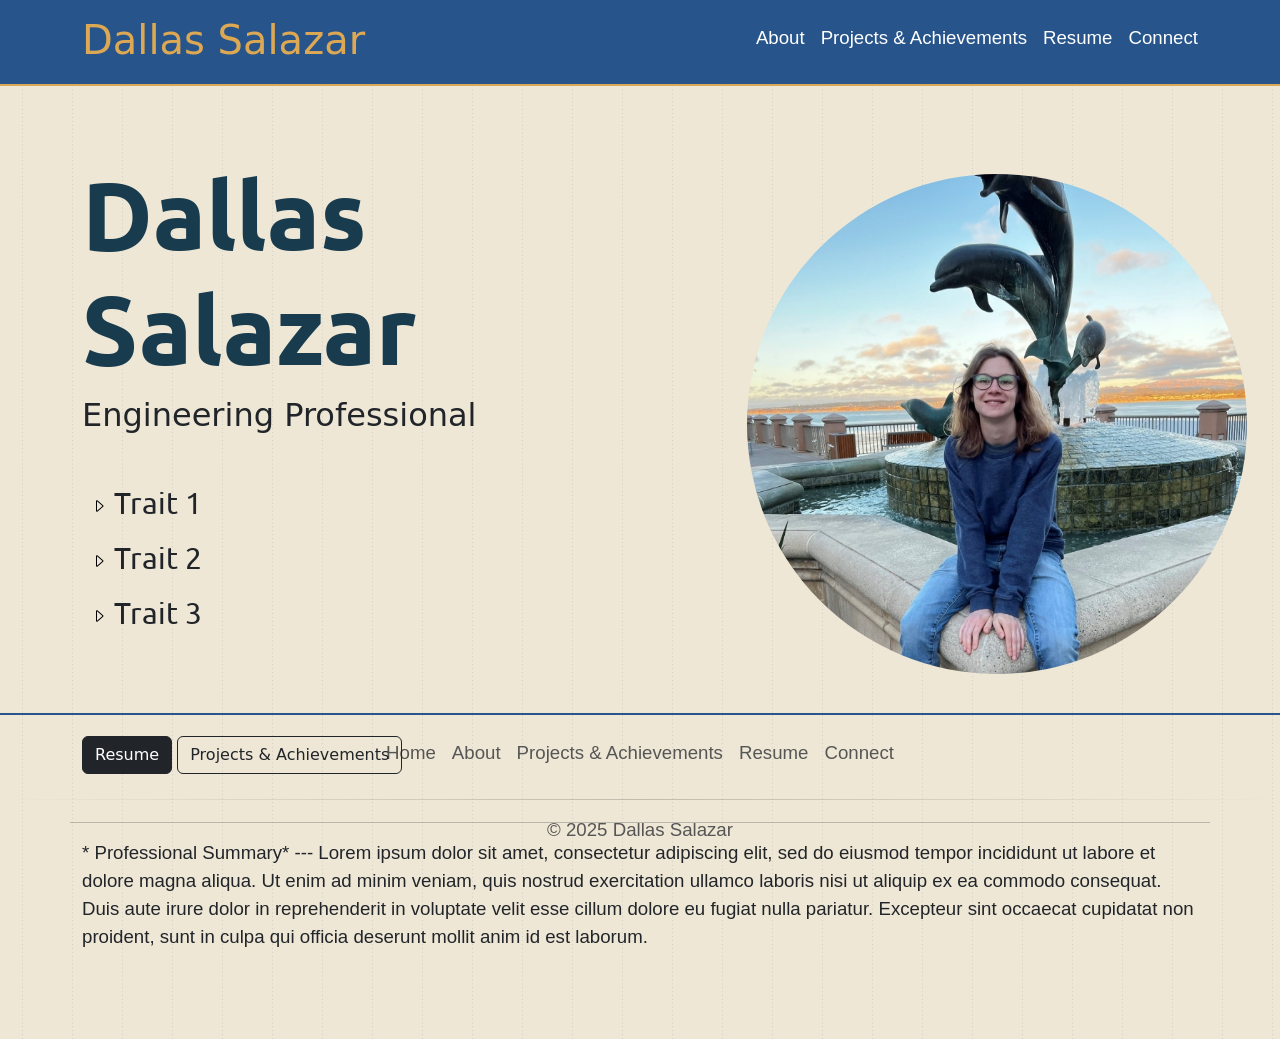
<file: index.html>
<!doctype html>
<html lang="en">
  <head>
    <meta charset="UTF-8" />
    <meta name="viewport" content="width=device-width, initial-scale=1.0" />
    <link
      href="https://cdn.jsdelivr.net/npm/bootstrap@5.3.8/dist/css/bootstrap.min.css"
      rel="stylesheet"
      integrity="sha384-sRIl4kxILFvY47J16cr9ZwB07vP4J8+LH7qKQnuqkuIAvNWLzeN8tE5YBujZqJLB"
      crossorigin="anonymous"
    />
    <link rel="preconnect" href="https://fonts.googleapis.com" />
    <link rel="preconnect" href="https://fonts.gstatic.com" crossorigin />
    <link
      href="https://fonts.googleapis.com/css2?family=Ubuntu:ital,wght@0,300;0,400;0,500;0,700;1,300;1,400;1,500;1,700&display=swap"
      rel="stylesheet"
    />
    <link href="./css/styles.css" rel="stylesheet" />
    <title>Dallas Salazar | Engineering Professional</title>
  </head>
  <body>
    <!-- Header -->
    <section id="site-header">
      <div class="container">
        <header
          class="d-flex flex-wrap justify-content-center py-3 mb-1"
        >
          <a
            href="./index.html"
            class="d-flex align-items-center mb-3 mb-md-0 me-md-auto link-body-emphasis text-decoration-none"
          >
            <span class="mb-0 h1" id="navbar-h1-color">Dallas Salazar</span>
          </a>
          <ul class="nav nav-underline">
            <li class="nav-item"><a href="./pages/about.html" class="nav-link nav-link-color">About</a></li>
            <li class="nav-item">
              <a href="./pages/projects.html" class="nav-link nav-link-color">Projects & Achievements</a>
            </li>
            <li class="nav-item"><a href="./pages/resume.html" class="nav-link nav-link-color">Resume</a></li>
            <li class="nav-item"><a href="https://www.linkedin.com/in/dallas-evans1/" class="nav-link nav-link-color">Connect</a></li>
          </ul>
        </header>
      </div>
    </section>
    <!-- Content -->
    <section id="site-content">
    <div class="container py-5">
      <div class="row py-4">
        <div class="col-7">
          <h1>Dallas Salazar</h1>
          <h2>Engineering Professional</h2>
          <ul id="home-list">
            <li id="home-list-item">Trait 1</li>
            <li id="home-list-item">Trait 2</li>
            <li id="home-list-item">Trait 3</li>
          </ul>
          <a href="./pages/resume.html"><button type="button" class="btn btn-dark">Resume</button></a>
          <a href="./pages/projects.html"></ap><button type="button" class="btn btn-outline-dark">
            Projects & Achievements
          </button></a>
        </div>
        <div class="col-5 py-3">
          <img id="home-headshot" src="./images/DallasPortrait.jpg" />
        </div>
      </div>
      <div class="row py-4">
        <hr />
        <p>
          * Professional Summary* --- Lorem ipsum dolor sit amet, consectetur
          adipiscing elit, sed do eiusmod tempor incididunt ut labore et dolore
          magna aliqua. Ut enim ad minim veniam, quis nostrud exercitation
          ullamco laboris nisi ut aliquip ex ea commodo consequat. Duis aute
          irure dolor in reprehenderit in voluptate velit esse cillum dolore eu
          fugiat nulla pariatur. Excepteur sint occaecat cupidatat non proident,
          sunt in culpa qui officia deserunt mollit anim id est laborum.
        </p>
      </div>
    </div>
    </section>
    <!-- Footer -->
    <section>
      <div class="container">
        <footer class="py-3 my-4 fixed-bottom" id="site-footer">
          <ul class="nav justify-content-center pb-2 mb-3">
            <li class="nav-item">
              <a href="./index.html" class="nav-link px-2 text-body-secondary">Home</a>
            </li>
            <li class="nav-item">
              <a href="./pages/about.html" class="nav-link px-2 text-body-secondary">About</a>
            </li>
            <li class="nav-item">
              <a href="./pages/projects.html" class="nav-link px-2 text-body-secondary"
                >Projects & Achievements</a
              >
            </li>
            <li class="nav-item">
              <a href="./pages/resume.html" class="nav-link px-2 text-body-secondary">Resume</a>
            </li>
            <li class="nav-item">
              <a href="https://www.linkedin.com/in/dallas-evans1/" class="nav-link px-2 text-body-secondary">Connect</a>
            </li>
          </ul>
          <hr id="footer-hr">
          <p class="text-center text-body-secondary">© 2025 Dallas Salazar</p>
        </footer>
      </div>
    </section>
    <script
      src="https://cdn.jsdelivr.net/npm/bootstrap@5.3.8/dist/js/bootstrap.bundle.min.js"
      integrity="sha384-FKyoEForCGlyvwx9Hj09JcYn3nv7wiPVlz7YYwJrWVcXK/BmnVDxM+D2scQbITxI"
      crossorigin="anonymous"
    ></script>
  </body>
</html>
</file>
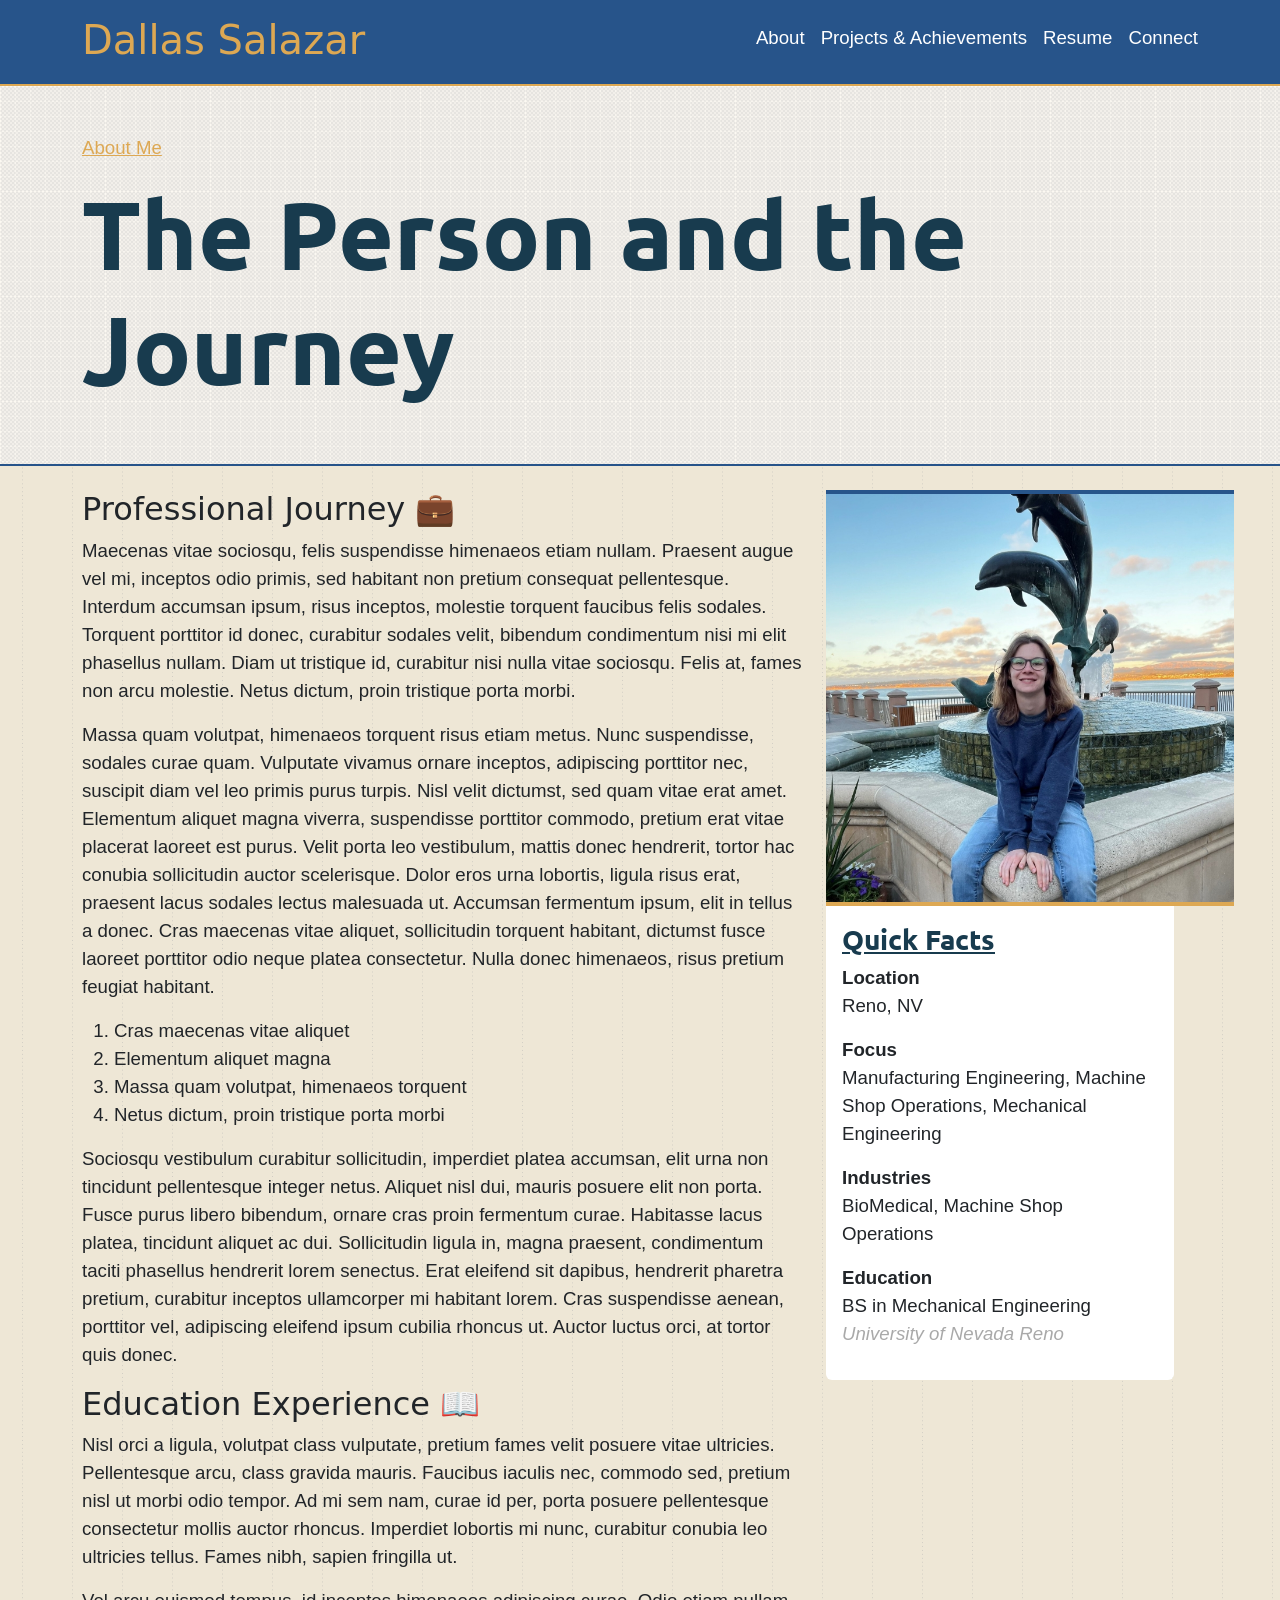
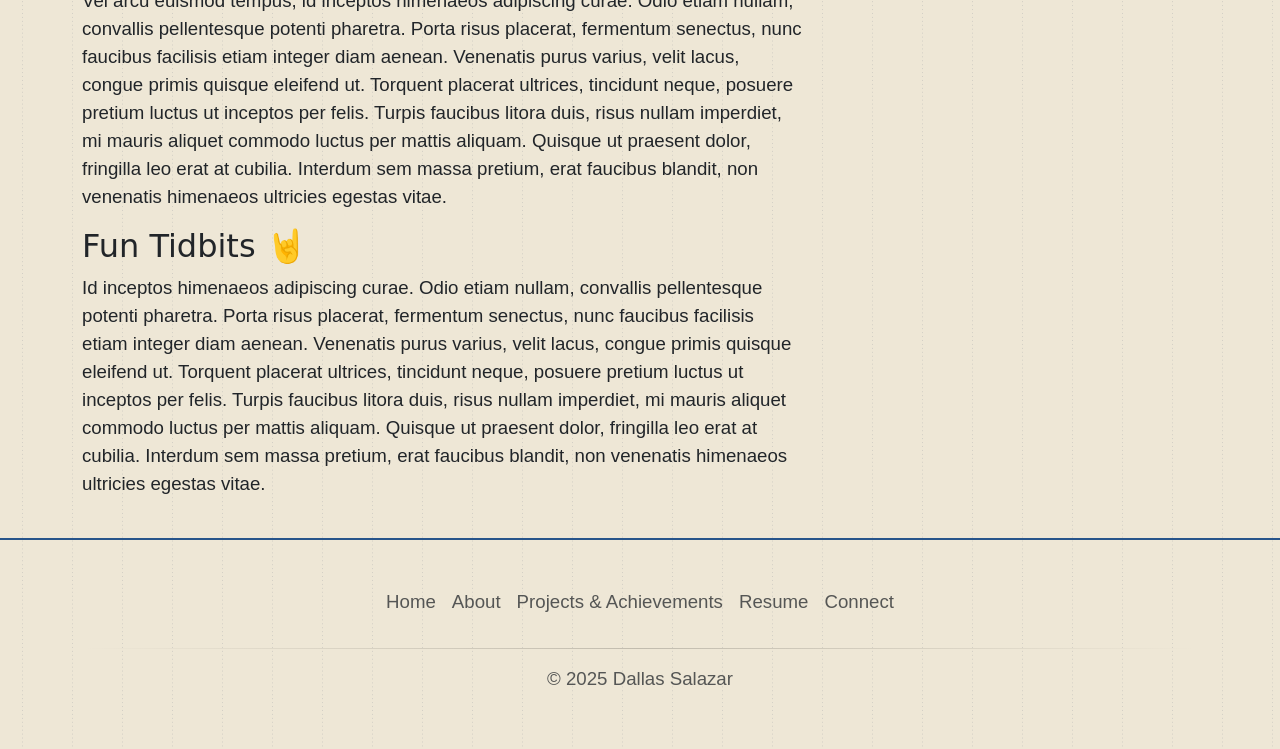
<file: pages/about.html>
<!doctype html>
<html lang="en">
  <head>
    <meta charset="UTF-8" />
    <meta name="viewport" content="width=device-width, initial-scale=1.0" />
    <link
      href="https://cdn.jsdelivr.net/npm/bootstrap@5.3.8/dist/css/bootstrap.min.css"
      rel="stylesheet"
      integrity="sha384-sRIl4kxILFvY47J16cr9ZwB07vP4J8+LH7qKQnuqkuIAvNWLzeN8tE5YBujZqJLB"
      crossorigin="anonymous"
    />
    <link rel="preconnect" href="https://fonts.googleapis.com" />
    <link rel="preconnect" href="https://fonts.gstatic.com" crossorigin />
    <link
      href="https://fonts.googleapis.com/css2?family=Ubuntu:ital,wght@0,300;0,400;0,500;0,700;1,300;1,400;1,500;1,700&display=swap"
      rel="stylesheet"
    />
    <link href="../css/styles.css" rel="stylesheet" />
    <title>Dallas Salazar | About</title>
  </head>
  <body>
    <!-- Header -->
    <section id="site-header">
      <div class="container">
        <header class="d-flex flex-wrap justify-content-center py-3 mb-1">
          <a
            href="../index.html"
            class="d-flex align-items-center mb-3 mb-md-0 me-md-auto link-body-emphasis text-decoration-none"
          >
            <span class="mb-0 h1" id="navbar-h1-color">Dallas Salazar</span>
          </a>
          <ul class="nav nav-underline">
            <li class="nav-item">
              <a href="./about.html" class="nav-link nav-link-color">About</a>
            </li>
            <li class="nav-item">
              <a href="./projects.html" class="nav-link nav-link-color"
                >Projects & Achievements</a
              >
            </li>
            <li class="nav-item">
              <a href="./resume.html" class="nav-link nav-link-color">Resume</a>
            </li>
            <li class="nav-item">
              <a
                href="https://www.linkedin.com/in/dallas-evans1/"
                class="nav-link nav-link-color"
                >Connect</a
              >
            </li>
          </ul>
        </header>
      </div>
    </section>
    <!-- Content -->
    <section id="site-content">
      <div class="page-header">
        <div class="container py-5">
          <div class="col-12">
            <p class="subheading-text">About Me</p>
            <h1>The Person and the Journey</h1>
          </div>
        </div>
      </div>
      <div class="container">
        <div class="row py-4">
          <div class="row">
            <!-- LH NAVIGATION -->
            <div class="col-md-8">
              <h2>Professional Journey 💼</h2>
              <p>
                Maecenas vitae sociosqu, felis suspendisse himenaeos etiam
                nullam. Praesent augue vel mi, inceptos odio primis, sed
                habitant non pretium consequat pellentesque. Interdum accumsan
                ipsum, risus inceptos, molestie torquent faucibus felis sodales.
                Torquent porttitor id donec, curabitur sodales velit, bibendum
                condimentum nisi mi elit phasellus nullam. Diam ut tristique id,
                curabitur nisi nulla vitae sociosqu. Felis at, fames non arcu
                molestie. Netus dictum, proin tristique porta morbi.
              </p>
              <p>
                Massa quam volutpat, himenaeos torquent risus etiam metus. Nunc
                suspendisse, sodales curae quam. Vulputate vivamus ornare
                inceptos, adipiscing porttitor nec, suscipit diam vel leo primis
                purus turpis. Nisl velit dictumst, sed quam vitae erat amet.
                Elementum aliquet magna viverra, suspendisse porttitor commodo,
                pretium erat vitae placerat laoreet est purus. Velit porta leo
                vestibulum, mattis donec hendrerit, tortor hac conubia
                sollicitudin auctor scelerisque. Dolor eros urna lobortis,
                ligula risus erat, praesent lacus sodales lectus malesuada ut.
                Accumsan fermentum ipsum, elit in tellus a donec. Cras maecenas
                vitae aliquet, sollicitudin torquent habitant, dictumst fusce
                laoreet porttitor odio neque platea consectetur. Nulla donec
                himenaeos, risus pretium feugiat habitant.
              </p>
              <ol>
                <li>Cras maecenas vitae aliquet</li>
                <li>Elementum aliquet magna</li>
                <li>Massa quam volutpat, himenaeos torquent</li>
                <li>Netus dictum, proin tristique porta morbi</li>
              </ol>
              <p>
                Sociosqu vestibulum curabitur sollicitudin, imperdiet platea
                accumsan, elit urna non tincidunt pellentesque integer netus.
                Aliquet nisl dui, mauris posuere elit non porta. Fusce purus
                libero bibendum, ornare cras proin fermentum curae. Habitasse
                lacus platea, tincidunt aliquet ac dui. Sollicitudin ligula in,
                magna praesent, condimentum taciti phasellus hendrerit lorem
                senectus. Erat eleifend sit dapibus, hendrerit pharetra pretium,
                curabitur inceptos ullamcorper mi habitant lorem. Cras
                suspendisse aenean, porttitor vel, adipiscing eleifend ipsum
                cubilia rhoncus ut. Auctor luctus orci, at tortor quis donec.
              </p>
              <h2>Education Experience 📖</h2>
              <p>
                Nisl orci a ligula, volutpat class vulputate, pretium fames
                velit posuere vitae ultricies. Pellentesque arcu, class gravida
                mauris. Faucibus iaculis nec, commodo sed, pretium nisl ut morbi
                odio tempor. Ad mi sem nam, curae id per, porta posuere
                pellentesque consectetur mollis auctor rhoncus. Imperdiet
                lobortis mi nunc, curabitur conubia leo ultricies tellus. Fames
                nibh, sapien fringilla ut.
              </p>
              <p>
                Vel arcu euismod tempus, id inceptos himenaeos adipiscing curae.
                Odio etiam nullam, convallis pellentesque potenti pharetra.
                Porta risus placerat, fermentum senectus, nunc faucibus
                facilisis etiam integer diam aenean. Venenatis purus varius,
                velit lacus, congue primis quisque eleifend ut. Torquent
                placerat ultrices, tincidunt neque, posuere pretium luctus ut
                inceptos per felis. Turpis faucibus litora duis, risus nullam
                imperdiet, mi mauris aliquet commodo luctus per mattis aliquam.
                Quisque ut praesent dolor, fringilla leo erat at cubilia.
                Interdum sem massa pretium, erat faucibus blandit, non venenatis
                himenaeos ultricies egestas vitae.
              </p>
              <h2>Fun Tidbits 🤘</h2>
              <p>
                Id inceptos himenaeos adipiscing curae. Odio etiam nullam,
                convallis pellentesque potenti pharetra. Porta risus placerat,
                fermentum senectus, nunc faucibus facilisis etiam integer diam
                aenean. Venenatis purus varius, velit lacus, congue primis
                quisque eleifend ut. Torquent placerat ultrices, tincidunt
                neque, posuere pretium luctus ut inceptos per felis. Turpis
                faucibus litora duis, risus nullam imperdiet, mi mauris aliquet
                commodo luctus per mattis aliquam. Quisque ut praesent dolor,
                fringilla leo erat at cubilia. Interdum sem massa pretium, erat
                faucibus blandit, non venenatis himenaeos ultricies egestas
                vitae.
              </p>
            </div>
            <div class="col-md-4">
              <div class="rounded" id="about-portrait">
                <img
                  id="quickfact-portrait"
                  src="../images/DallasPortrait.jpg"
                  height="416px"
                />
                <div id="quickfact-text">
                  <h3 id="quickfact-heading">Quick Facts</h3>
                  <p>
                    <span class="quickfact-bold">Location</span><br />Reno, NV
                  </p>
                  <p>
                    <span class="quickfact-bold">Focus</span><br />Manufacturing
                    Engineering, Machine Shop Operations, Mechanical Engineering
                  </p>
                  <p>
                    <span class="quickfact-bold">Industries</span
                    ><br />BioMedical, Machine Shop Operations
                  </p>
                  <p>
                    <span class="quickfact-bold">Education</span><br />
                    BS in Mechanical Engineering<br />
                    <span class="quickfact-ital"
                      >University of Nevada Reno</span
                    >
                  </p>
                </div>
              </div>
            </div>
          </div>
        </div>
      </div>
    </section>
    <!-- Footer -->
    <section id="site-footer">
      <div class="container">
        <footer class="py-3 my-4">
          <ul class="nav justify-content-center pb-2 mb-3">
            <li class="nav-item">
              <a href="../index.html" class="nav-link px-2 text-body-secondary"
                >Home</a
              >
            </li>
            <li class="nav-item">
              <a href="./about.html" class="nav-link px-2 text-body-secondary"
                >About</a
              >
            </li>
            <li class="nav-item">
              <a
                href="./projects.html"
                class="nav-link px-2 text-body-secondary"
                >Projects & Achievements</a
              >
            </li>
            <li class="nav-item">
              <a href="./resume.html" class="nav-link px-2 text-body-secondary"
                >Resume</a
              >
            </li>
            <li class="nav-item">
              <a
                href="https://www.linkedin.com/in/dallas-evans1/"
                class="nav-link px-2 text-body-secondary"
                >Connect</a
              >
            </li>
          </ul>
          <hr id="footer-hr" />
          <p class="text-center text-body-secondary">© 2025 Dallas Salazar</p>
        </footer>
      </div>
    </section>
    <script
      src="https://cdn.jsdelivr.net/npm/bootstrap@5.3.8/dist/js/bootstrap.bundle.min.js"
      integrity="sha384-FKyoEForCGlyvwx9Hj09JcYn3nv7wiPVlz7YYwJrWVcXK/BmnVDxM+D2scQbITxI"
      crossorigin="anonymous"
    ></script>
  </body>
</html>
</file>
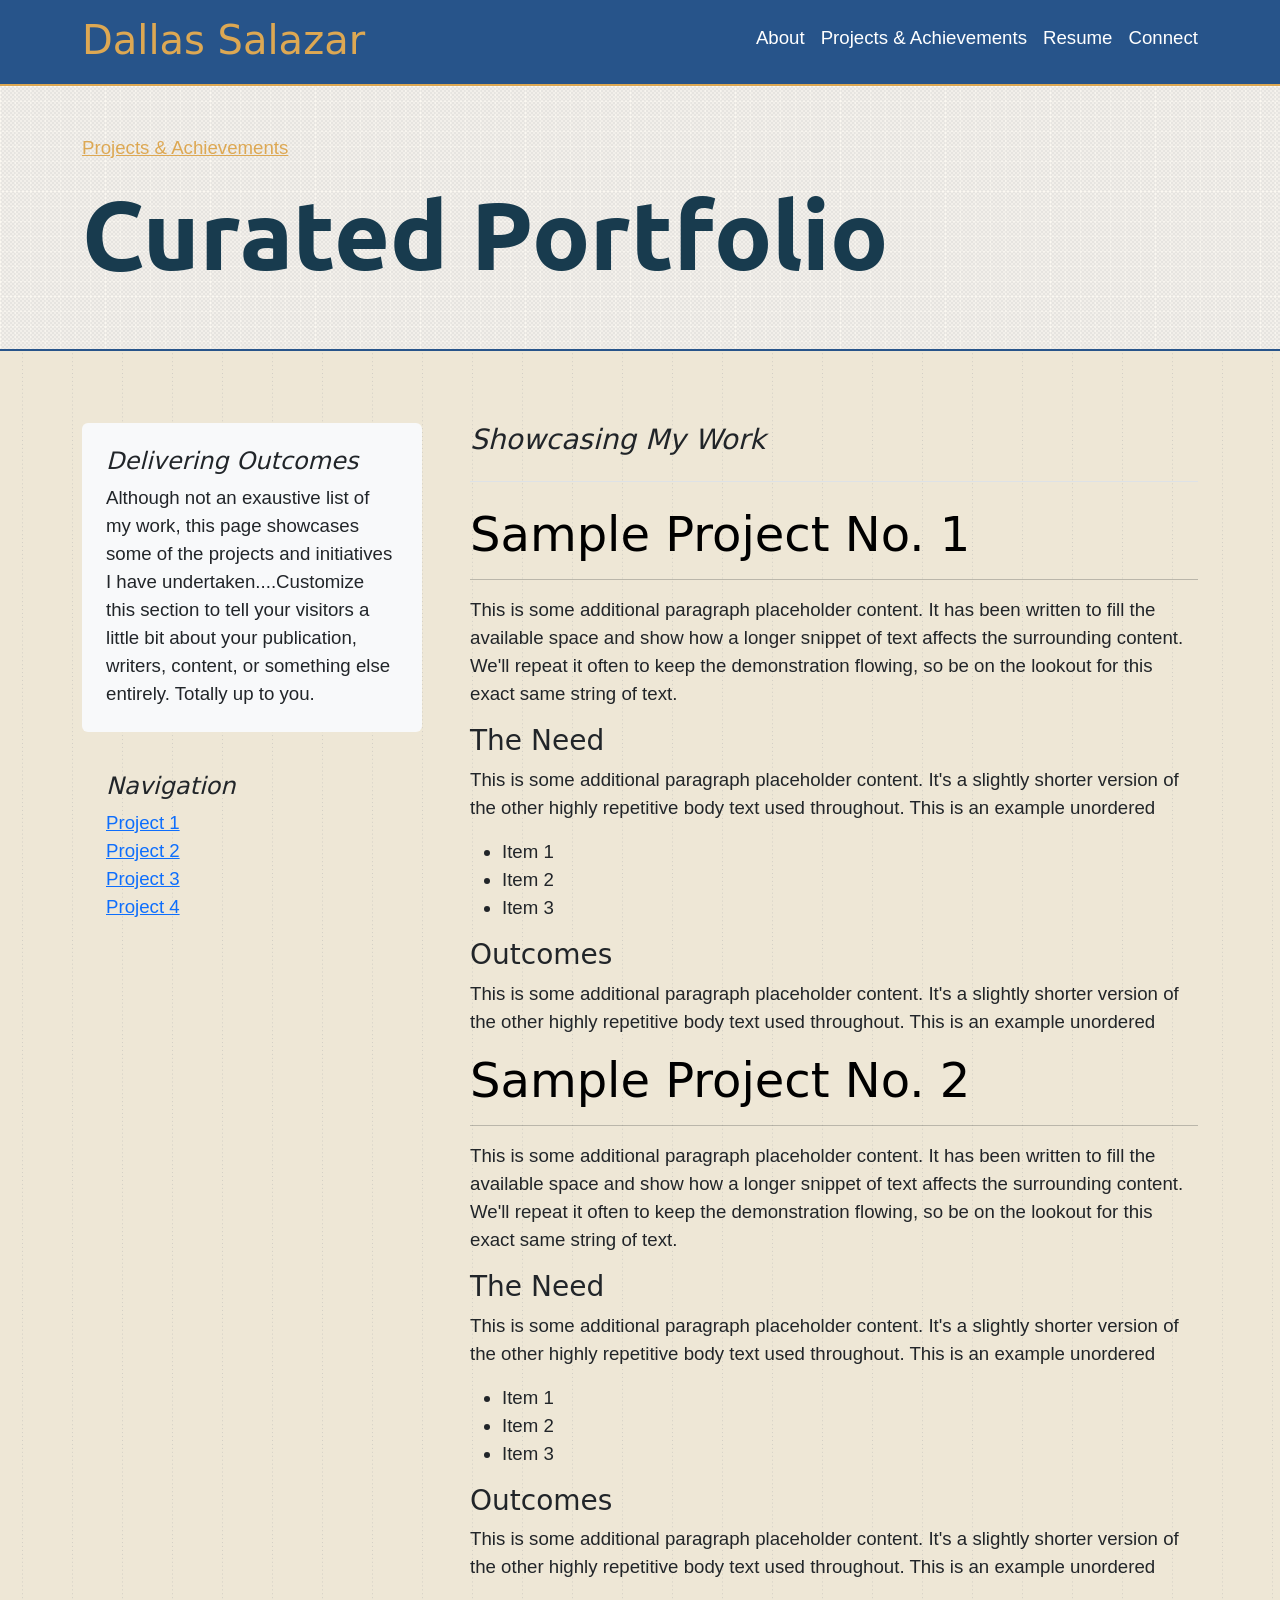
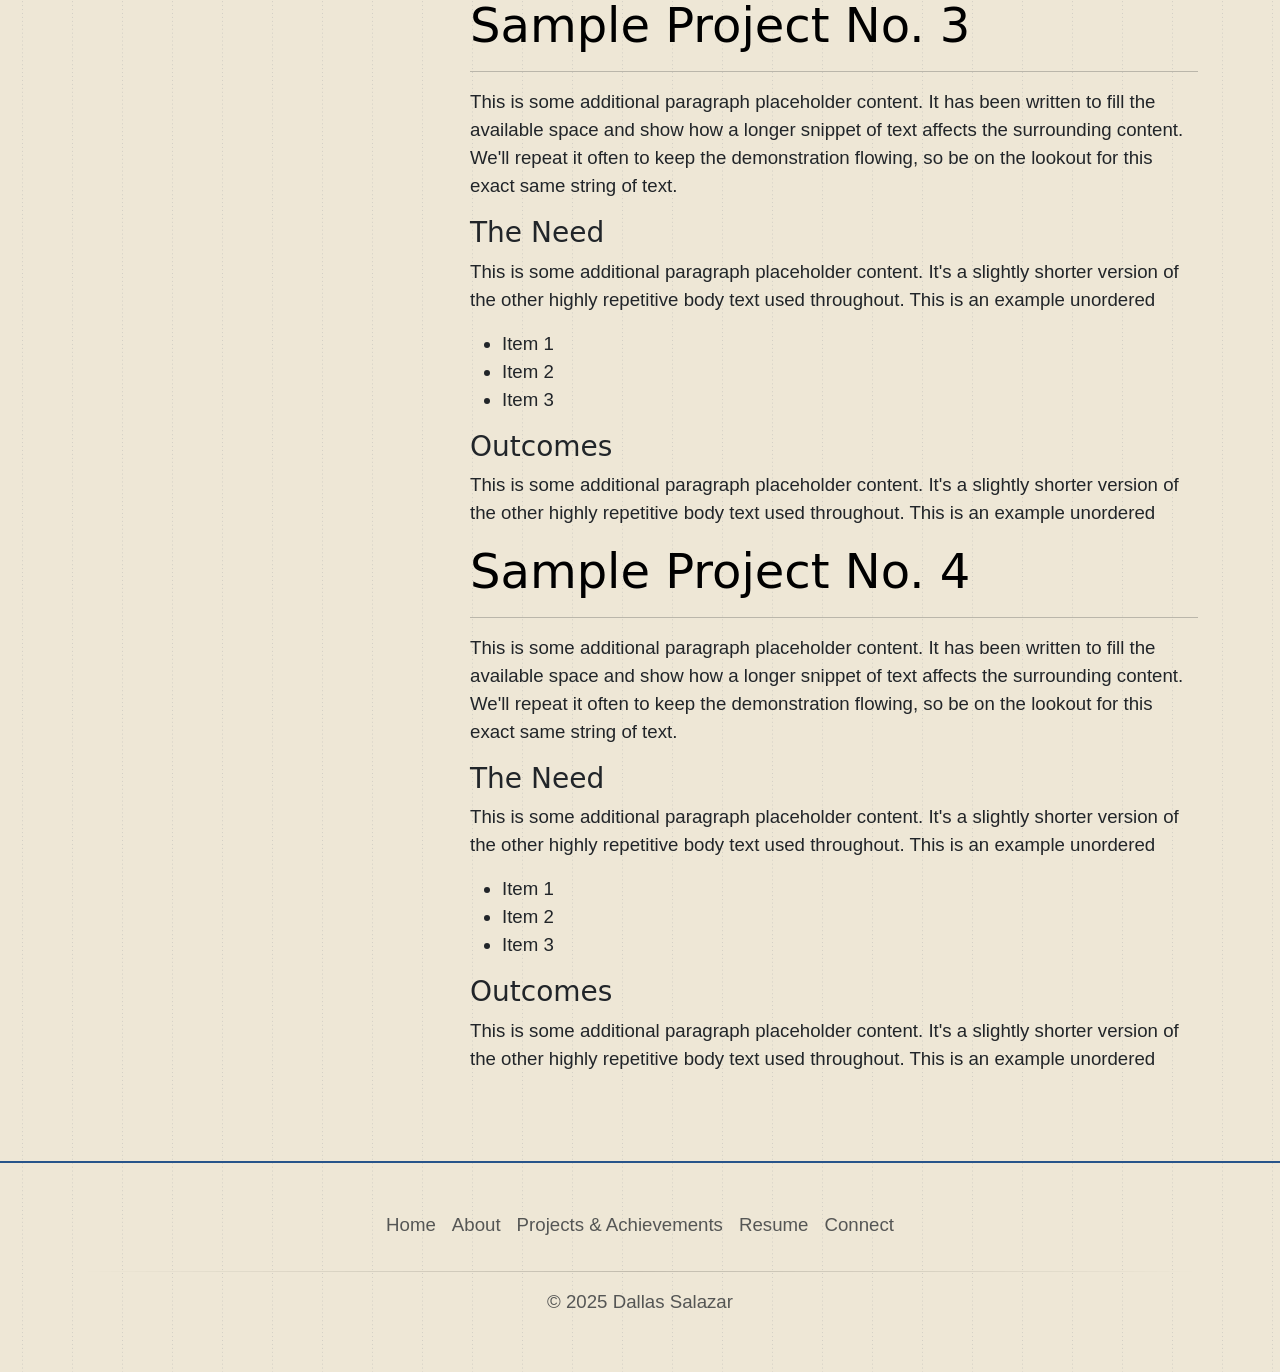
<file: pages/projects.html>
<!doctype html>
<html lang="en">
  <head>
    <meta charset="UTF-8" />
    <meta name="viewport" content="width=device-width, initial-scale=1.0" />
    <link
      href="https://cdn.jsdelivr.net/npm/bootstrap@5.3.8/dist/css/bootstrap.min.css"
      rel="stylesheet"
      integrity="sha384-sRIl4kxILFvY47J16cr9ZwB07vP4J8+LH7qKQnuqkuIAvNWLzeN8tE5YBujZqJLB"
      crossorigin="anonymous"
    />
    <link rel="preconnect" href="https://fonts.googleapis.com" />
    <link rel="preconnect" href="https://fonts.gstatic.com" crossorigin />
    <link
      href="https://fonts.googleapis.com/css2?family=Ubuntu:ital,wght@0,300;0,400;0,500;0,700;1,300;1,400;1,500;1,700&display=swap"
      rel="stylesheet"
    />
    <link href="../css/styles.css" rel="stylesheet" />
    <title>Dallas Salazar | Projects & Achievements</title>
  </head>
  <body>
    <!-- Header -->
    <section id="site-header">
      <div class="container">
        <header class="d-flex flex-wrap justify-content-center py-3 mb-1">
          <a
            href="../index.html"
            class="d-flex align-items-center mb-3 mb-md-0 me-md-auto link-body-emphasis text-decoration-none"
          >
            <span class="mb-0 h1" id="navbar-h1-color">Dallas Salazar</span>
          </a>
          <ul class="nav nav-underline">
            <li class="nav-item">
              <a href="./about.html" class="nav-link nav-link-color">About</a>
            </li>
            <li class="nav-item">
              <a href="./projects.html" class="nav-link nav-link-color"
                >Projects & Achievements</a
              >
            </li>
            <li class="nav-item">
              <a href="./resume.html" class="nav-link nav-link-color">Resume</a>
            </li>
            <li class="nav-item">
              <a
                href="https://www.linkedin.com/in/dallas-evans1/"
                class="nav-link nav-link-color"
                >Connect</a
              >
            </li>
          </ul>
        </header>
      </div>
    </section>
    <!-- Content -->
    <section id="site-content">
      <div class="page-header">
        <div class="container py-5">
          <div class="col-12">
            <p class="subheading-text">Projects & Achievements</p>
            <h1>Curated Portfolio</h1>
          </div>
        </div>
      </div>
      <div class="container py-5">
        <div class="row py-4">
          <div class="col-12">
            <div class="row g-5">
              <!-- LH NAVIGATION -->
              <div class="col-md-4">
                <div class="position-sticky" style="top: 2rem">
                  <div class="p-4 mb-3 bg-body-tertiary rounded">
                    <h4 class="fst-italic">Delivering Outcomes</h4>
                    <p class="mb-0">
                      Although not an exaustive list of my work, this page
                      showcases some of the projects and initiatives I have
                      undertaken....Customize this section to tell your visitors
                      a little bit about your publication, writers, content, or
                      something else entirely. Totally up to you.
                    </p>
                  </div>
                  <div class="p-4">
                    <h4 class="fst-italic">Navigation</h4>
                    <ol class="list-unstyled mb-0">
                      <li><a href="#Project1">Project 1</a></li>
                      <li><a href="#Project2">Project 2</a></li>
                      <li><a href="#Project3">Project 3</a></li>
                      <li><a href="#Project4">Project 4</a></li>
                    </ol>
                  </div>
                </div>
              </div>
              <div class="col-md-8">
                <h3 class="pb-4 mb-4 fst-italic border-bottom">
                  Showcasing My Work
                </h3>
                <!-- PROJECTS SECTION -->
                <article class="blog-post">
                  <h2 class="display-5 link-body-emphasis mb-1" id="Project1">
                    Sample Project No. 1
                  </h2>
                  <hr />
                  <p>
                    This is some additional paragraph placeholder content. It
                    has been written to fill the available space and show how a
                    longer snippet of text affects the surrounding content.
                    We'll repeat it often to keep the demonstration flowing, so
                    be on the lookout for this exact same string of text.
                  </p>
                  <h3>The Need</h3>
                  <p>
                    This is some additional paragraph placeholder content. It's
                    a slightly shorter version of the other highly repetitive
                    body text used throughout. This is an example unordered
                    <ul>
                        <li>Item 1</li>
                        <li>Item 2</li>
                        <li>Item 3</li>
                    </ul>
                  </p>
                  <h3>Outcomes</h3>
                  <p>
                    This is some additional paragraph placeholder content. It's
                    a slightly shorter version of the other highly repetitive
                    body text used throughout. This is an example unordered
                  </p>
                </article>
                <article class="blog-post">
                  <h2 class="display-5 link-body-emphasis mb-1" id="Project2">
                    Sample Project No. 2
                  </h2>
                  <hr />
                  <p>
                    This is some additional paragraph placeholder content. It
                    has been written to fill the available space and show how a
                    longer snippet of text affects the surrounding content.
                    We'll repeat it often to keep the demonstration flowing, so
                    be on the lookout for this exact same string of text.
                  </p>
                  <h3>The Need</h3>
                  <p>
                    This is some additional paragraph placeholder content. It's
                    a slightly shorter version of the other highly repetitive
                    body text used throughout. This is an example unordered
                    <ul>
                        <li>Item 1</li>
                        <li>Item 2</li>
                        <li>Item 3</li>
                    </ul>
                  </p>
                  <h3>Outcomes</h3>
                  <p>
                    This is some additional paragraph placeholder content. It's
                    a slightly shorter version of the other highly repetitive
                    body text used throughout. This is an example unordered
                  </p>
                </article>
                <article class="blog-post">
                  <h2 class="display-5 link-body-emphasis mb-1" id="Project3">
                    Sample Project No. 3
                  </h2>
                  <hr />
                  <p>
                    This is some additional paragraph placeholder content. It
                    has been written to fill the available space and show how a
                    longer snippet of text affects the surrounding content.
                    We'll repeat it often to keep the demonstration flowing, so
                    be on the lookout for this exact same string of text.
                  </p>
                  <h3>The Need</h3>
                  <p>
                    This is some additional paragraph placeholder content. It's
                    a slightly shorter version of the other highly repetitive
                    body text used throughout. This is an example unordered
                    <ul>
                        <li>Item 1</li>
                        <li>Item 2</li>
                        <li>Item 3</li>
                    </ul>
                  </p>
                  <h3>Outcomes</h3>
                  <p>
                    This is some additional paragraph placeholder content. It's
                    a slightly shorter version of the other highly repetitive
                    body text used throughout. This is an example unordered
                  </p>
                </article>
                <article class="blog-post">
                  <h2 class="display-5 link-body-emphasis mb-1" id="Project4">
                    Sample Project No. 4
                  </h2>
                  <hr />
                  <p>
                    This is some additional paragraph placeholder content. It
                    has been written to fill the available space and show how a
                    longer snippet of text affects the surrounding content.
                    We'll repeat it often to keep the demonstration flowing, so
                    be on the lookout for this exact same string of text.
                  </p>
                  <h3>The Need</h3>
                  <p>
                    This is some additional paragraph placeholder content. It's
                    a slightly shorter version of the other highly repetitive
                    body text used throughout. This is an example unordered
                    <ul>
                        <li>Item 1</li>
                        <li>Item 2</li>
                        <li>Item 3</li>
                    </ul>
                  </p>
                  <h3>Outcomes</h3>
                  <p>
                    This is some additional paragraph placeholder content. It's
                    a slightly shorter version of the other highly repetitive
                    body text used throughout. This is an example unordered
                  </p>
                </article>
              </div>
            </div>
          </div>
        </div>
      </div>
    </section>
    <!-- Footer -->
    <section id="site-footer">
      <div class="container">
        <footer class="py-3 my-4">
          <ul class="nav justify-content-center pb-2 mb-3">
            <li class="nav-item">
              <a href="../index.html" class="nav-link px-2 text-body-secondary"
                >Home</a
              >
            </li>
            <li class="nav-item">
              <a href="./about.html" class="nav-link px-2 text-body-secondary"
                >About</a
              >
            </li>
            <li class="nav-item">
              <a
                href="./projects.html"
                class="nav-link px-2 text-body-secondary"
                >Projects & Achievements</a
              >
            </li>
            <li class="nav-item">
              <a href="./resume.html" class="nav-link px-2 text-body-secondary"
                >Resume</a
              >
            </li>
            <li class="nav-item">
              <a
                href="https://www.linkedin.com/in/dallas-evans1/"
                class="nav-link px-2 text-body-secondary"
                >Connect</a
              >
            </li>
          </ul>
          <hr id="footer-hr" />
          <p class="text-center text-body-secondary">© 2025 Dallas Salazar</p>
        </footer>
      </div>
    </section>
    <script
      src="https://cdn.jsdelivr.net/npm/bootstrap@5.3.8/dist/js/bootstrap.bundle.min.js"
      integrity="sha384-FKyoEForCGlyvwx9Hj09JcYn3nv7wiPVlz7YYwJrWVcXK/BmnVDxM+D2scQbITxI"
      crossorigin="anonymous"
    ></script>
  </body>
</html>
</file>
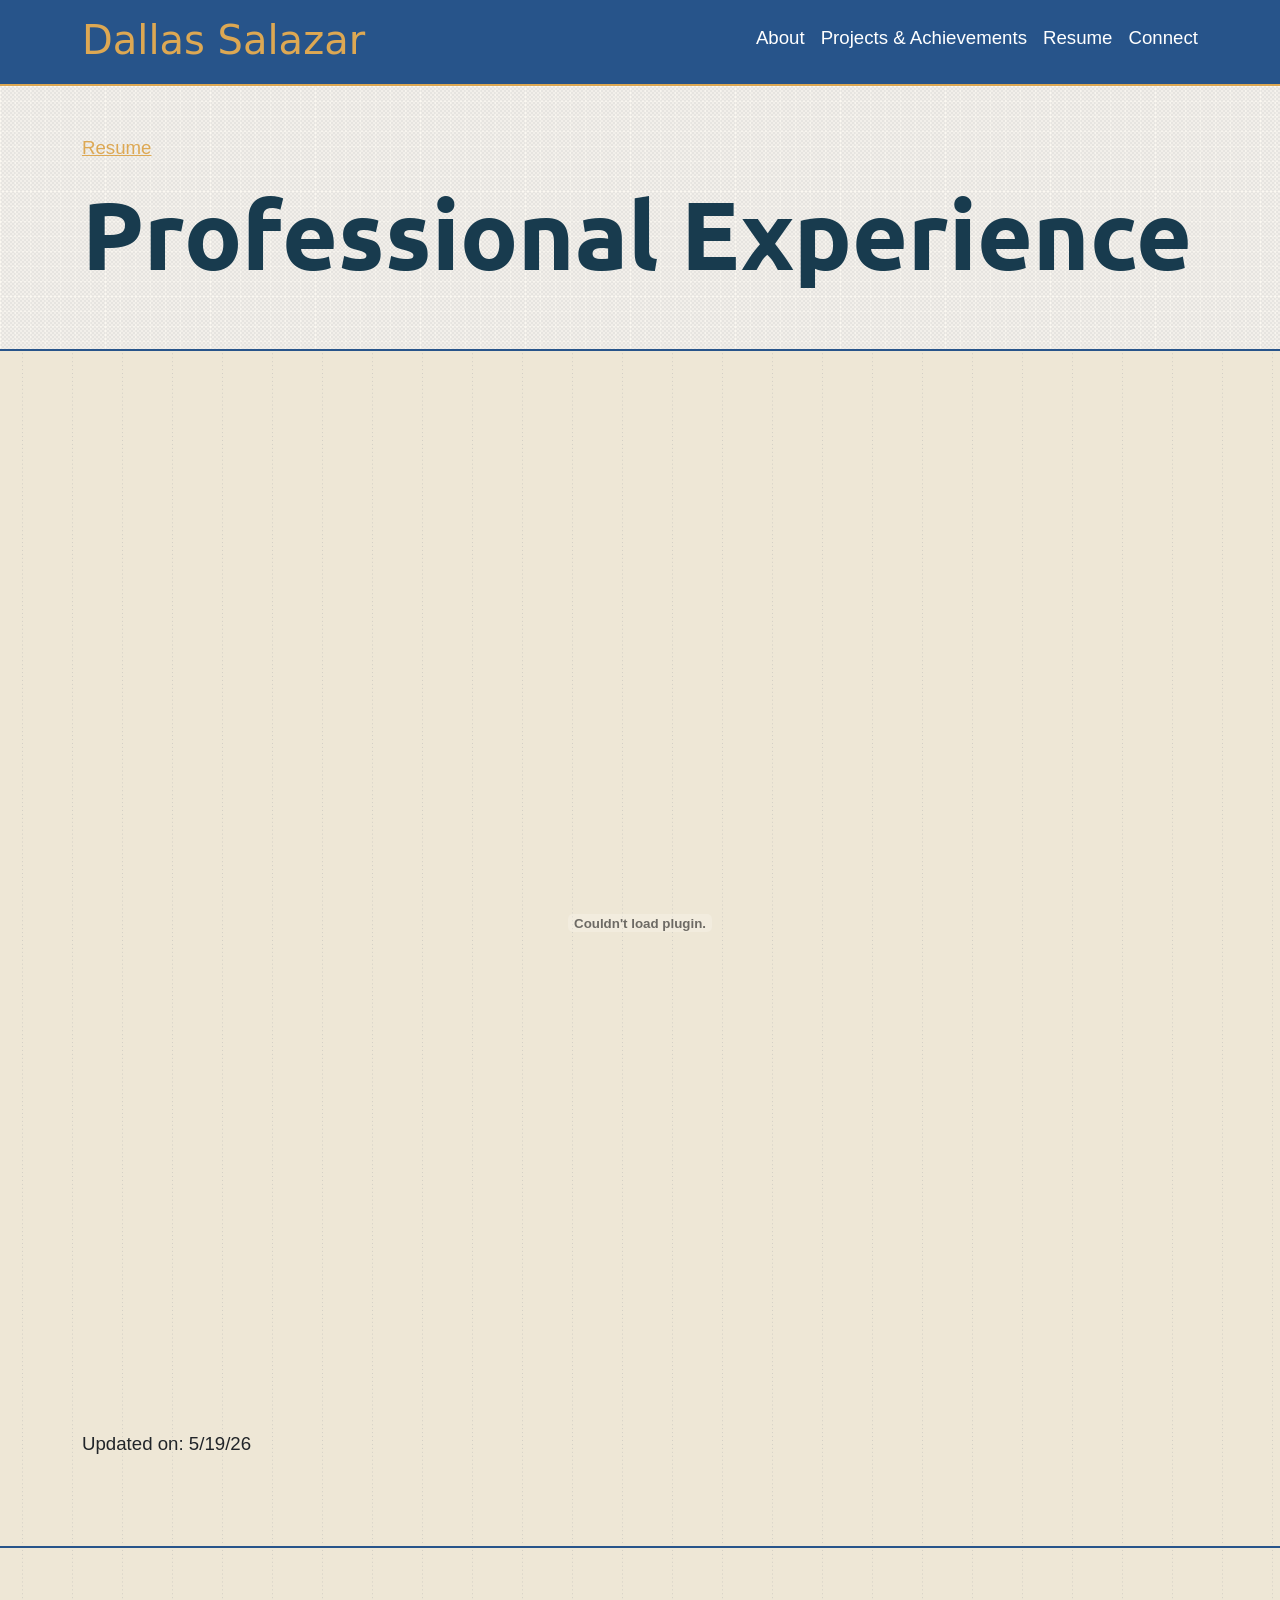
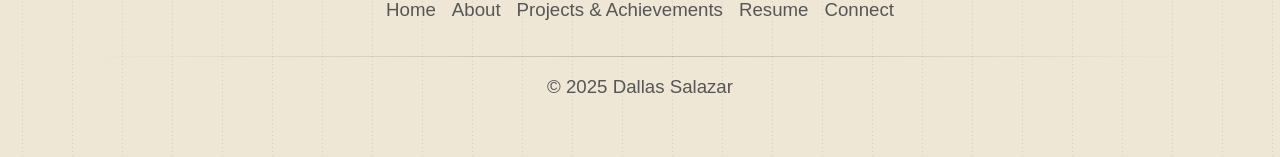
<file: pages/resume.html>
<!doctype html>
<html lang="en">
  <head>
    <meta charset="UTF-8" />
    <meta name="viewport" content="width=device-width, initial-scale=1.0" />
    <link
      href="https://cdn.jsdelivr.net/npm/bootstrap@5.3.8/dist/css/bootstrap.min.css"
      rel="stylesheet"
      integrity="sha384-sRIl4kxILFvY47J16cr9ZwB07vP4J8+LH7qKQnuqkuIAvNWLzeN8tE5YBujZqJLB"
      crossorigin="anonymous"
    />
    <link rel="preconnect" href="https://fonts.googleapis.com" />
    <link rel="preconnect" href="https://fonts.gstatic.com" crossorigin />
    <link
      href="https://fonts.googleapis.com/css2?family=Ubuntu:ital,wght@0,300;0,400;0,500;0,700;1,300;1,400;1,500;1,700&display=swap"
      rel="stylesheet"
    />
    <link href="../css/styles.css" rel="stylesheet" />
    <title>Dallas Salazar | Resume</title>
  </head>
  <body>
    <!-- Header -->
    <section id="site-header">
      <div class="container">
        <header class="d-flex flex-wrap justify-content-center py-3 mb-1">
          <a
            href="../index.html"
            class="d-flex align-items-center mb-3 mb-md-0 me-md-auto link-body-emphasis text-decoration-none"
          >
            <span class="mb-0 h1" id="navbar-h1-color">Dallas Salazar</span>
          </a>
          <ul class="nav nav-underline">
            <li class="nav-item">
              <a href="./about.html" class="nav-link nav-link-color">About</a>
            </li>
            <li class="nav-item">
              <a href="./projects.html" class="nav-link nav-link-color"
                >Projects & Achievements</a
              >
            </li>
            <li class="nav-item">
              <a href="./resume.html" class="nav-link nav-link-color">Resume</a>
            </li>
            <li class="nav-item">
              <a
                href="https://www.linkedin.com/in/dallas-evans1/"
                class="nav-link nav-link-color"
                >Connect</a
              >
            </li>
          </ul>
        </header>
      </div>
    </section>
    <!-- Content -->
    <section id="site-content">
      <div class="page-header">
        <div class="container py-5">
          <div class="col-12">
            <p class="subheading-text">Resume</p>
            <h1>Professional Experience</h1>
          </div>
        </div>
      </div>
      <div class="container py-5">
        <div class="row py-4">
          <div class="col-12">
            <embed
              src="../assets/SampleResume.pdf"
              type="application/pdf"
              width="100%"
              height="1000"
            />
            <p>Updated on: 5/19/26</p>
          </div>
        </div>
      </div>
    </section>
    <!-- Footer -->
    <section id="site-footer">
      <div class="container">
        <footer class="py-3 my-4">
          <ul class="nav justify-content-center pb-2 mb-3">
            <li class="nav-item">
              <a href="../index.html" class="nav-link px-2 text-body-secondary"
                >Home</a
              >
            </li>
            <li class="nav-item">
              <a href="./about.html" class="nav-link px-2 text-body-secondary"
                >About</a
              >
            </li>
            <li class="nav-item">
              <a
                href="./projects.html"
                class="nav-link px-2 text-body-secondary"
                >Projects & Achievements</a
              >
            </li>
            <li class="nav-item">
              <a href="./resume.html" class="nav-link px-2 text-body-secondary"
                >Resume</a
              >
            </li>
            <li class="nav-item">
              <a
                href="https://www.linkedin.com/in/dallas-evans1/"
                class="nav-link px-2 text-body-secondary"
                >Connect</a
              >
            </li>
          </ul>
          <hr id="footer-hr" />
          <p class="text-center text-body-secondary">© 2025 Dallas Salazar</p>
        </footer>
      </div>
    </section>
    <script
      src="https://cdn.jsdelivr.net/npm/bootstrap@5.3.8/dist/js/bootstrap.bundle.min.js"
      integrity="sha384-FKyoEForCGlyvwx9Hj09JcYn3nv7wiPVlz7YYwJrWVcXK/BmnVDxM+D2scQbITxI"
      crossorigin="anonymous"
    ></script>
  </body>
</html>
</file>
<file: css/styles.css>
body {
    background-color: #F5EEDC;
    background-image: url("../images/pinstripe-light.png")
}

h1 {
  font-family: "Ubuntu", sans-serif;
  font-weight: 700;
  font-style: normal;
  font-size: 6rem;
  color: #183B4E
}

p {
    font-family: Arial, Helvetica, sans-serif;
    font-size: 14pt;
}

li {
    font-family: Arial, Helvetica, sans-serif;
    font-size: 14pt;
}

#home-headshot {
    border-radius: 50%;
    height: 500px;
    width: 500px;
}

#home-list {
    list-style-image: url("../images/caret-right.svg");
    padding-top: 2rem;
    padding-bottom: 5rem;
}

#home-list-item {
    padding-top: 5px;
    padding-bottom: 5px;
    font-size: 30px;
    font-family: "Ubuntu", sans-serif;
    font-weight: 400;
    font-style: normal;
}

.page-header {
    border-bottom: solid #27548A 2px;
    background-color: #fffcf5;
    background-image: url("../images/project-paper.png")
}

.subheading-text {
    color: #DDA853;
    text-decoration: underline;
}

#site-header {
    background-color: #27548A;
    border-bottom: #DDA853 solid 2px
}

#navbar-h1-color {
    color: #DDA853
}

.nav-link-color {
    color: white;
    text-decoration: none;
}
#site-footer {
    border-top: #27548A solid 2px;
}

#footer-hr {
    border: 0;
    height: 1px;
    background-image: linear-gradient(to right, rgba(0, 0, 0, 0), rgba(0, 0, 0, 0.75), rgba(0, 0, 0, 0));
}

#about-portrait {
    background-color: white;
    
}

#quickfact-portrait {
    border-top: #27548A solid 4px;
    border-bottom: #DDA853 solid 4px
}

#quickfact-text {
    padding: 1rem;
}
#quickfact-heading {
    text-decoration: underline;
    color: #183B4E;
    font-family: "Ubuntu", sans-serif;
    font-weight: 700;
    font-style: normal;
}

.quickfact-bold {
    font-weight: bold;
}

.quickfact-ital {
    font-style: italic;
    color: darkgray
}
</file>
